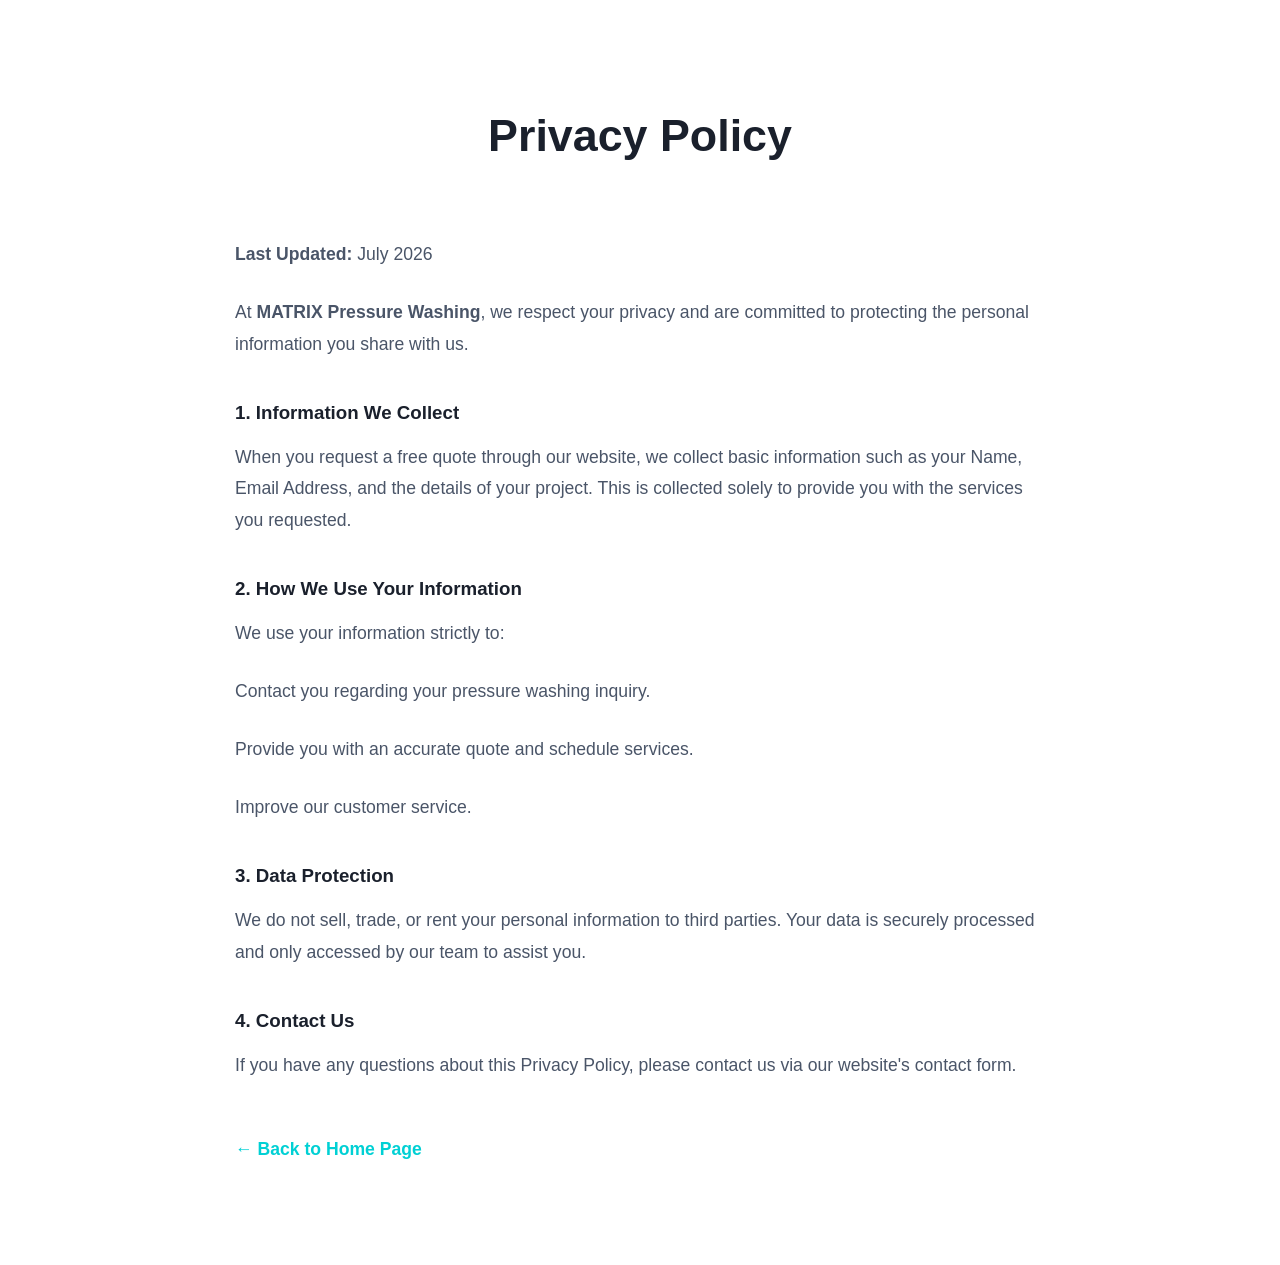
<file: privacy.html>
<!DOCTYPE html>
<html lang="en">
<head>
    <meta charset="UTF-8">
    <meta name="viewport" content="width=device-width, initial-scale=1.0">
    <title>Privacy Policy | MATRIX Pressure Washing</title>
    
    <link rel="stylesheet" href="css/styles.css">
    <link rel="icon" type="image/png" href="images/favicon.png">
</head>
<body>
    <div class="privacy-policy-container">
        <h1>Privacy Policy</h1>
        <p><strong>Last Updated:</strong> July 2026</p>

        <p>At <strong>MATRIX Pressure Washing</strong>, we respect your privacy and are committed to protecting the personal information you share with us.</p>

        <h3>1. Information We Collect</h3>
        <p>When you request a free quote through our website, we collect basic information such as your Name, Email Address, and the details of your project. This is collected solely to provide you with the services you requested.</p>

        <h3>2. How We Use Your Information</h3>
        <p>We use your information strictly to:</p>
        <ul>
            <li>Contact you regarding your pressure washing inquiry.</li>
            <li>Provide you with an accurate quote and schedule services.</li>
            <li>Improve our customer service.</li>
        </ul>

        <h3>3. Data Protection</h3>
        <p>We do not sell, trade, or rent your personal information to third parties. Your data is securely processed and only accessed by our team to assist you.</p>

        <h3>4. Contact Us</h3>
        <p>If you have any questions about this Privacy Policy, please contact us via our website's contact form.</p>

        <br>
        <p><a href="index.html">← Back to Home Page</a></p>
    </div>
</body>
</html>
</file>
<file: css/styles.css>
/* ==========================================================================
   MATRIX Pressure Washing — Design System & Styles
   Gallery Wall: crisp white UI + high-contrast logo showcase
   Mobile-first, production-ready landing page
   ========================================================================== */

/* --- CSS Custom Properties --- */
:root {
  /* Brand — Electric Aqua (water spray) */
  --color-primary: #00cce5;
  --color-primary-dark: #00a3b8;
  --color-primary-light: #e0fbff;
  --color-primary-glow: rgba(0, 204, 229, 0.25);

  /* Micro-interaction accents (logo neon — use sparingly) */
  --color-accent-neon-purple: #b026ff;
  --color-accent-neon-green: #00e676;
  --color-accent-purple-glow: rgba(176, 38, 255, 0.12);
  --color-accent-green-glow: rgba(0, 230, 118, 0.1);

  /* Surfaces — bright & hygienic */
  --color-white: #ffffff;
  --color-off-white: #f8fafc;
  --color-chrome: #f1f5f9;
  --color-slate-50: #f8fafc;
  --color-slate-100: #e2e8f0;
  --color-slate-200: #cbd5e1;
  --color-slate-400: #94a3b8;
  --color-slate-500: #64748b;
  --color-slate-600: #475569;
  --color-slate-700: #334155;
  --color-text: #1e293b;
  --color-text-muted: #64748b;
  --color-success: #16a34a;
  --color-error: #dc2626;

  /* Typography */
  --font-family: 'Inter', -apple-system, BlinkMacSystemFont, 'Segoe UI', Roboto, sans-serif;
  --font-size-xs: 0.75rem;
  --font-size-sm: 0.875rem;
  --font-size-base: 1rem;
  --font-size-lg: 1.125rem;
  --font-size-xl: 1.25rem;
  --font-size-2xl: 1.5rem;
  --font-size-3xl: 1.875rem;
  --font-size-4xl: 2.25rem;
  --font-size-5xl: 3rem;

  /* Spacing */
  --space-xs: 0.25rem;
  --space-sm: 0.5rem;
  --space-md: 1rem;
  --space-lg: 1.5rem;
  --space-xl: 2rem;
  --space-2xl: 3rem;
  --space-3xl: 4rem;
  --space-4xl: 6rem;

  /* Layout */
  --container-max: 72rem;
  --header-height: 4.75rem;
  --header-height-desktop: 7.25rem;
  --radius-sm: 0.25rem;
  --radius-md: 0.375rem;
  --radius-lg: 0.5rem;
  --radius-xl: 0.75rem;
  --radius-2xl: 1rem;

  /* Effects — light, airy separation */
  --shadow-sm: 0 1px 2px rgba(30, 41, 59, 0.04);
  --shadow-md: 0 2px 8px rgba(30, 41, 59, 0.06);
  --shadow-lg: 0 8px 24px rgba(30, 41, 59, 0.07);
  --shadow-xl: 0 16px 40px rgba(30, 41, 59, 0.08);
  --shadow-card: 0 1px 3px rgba(30, 41, 59, 0.04), 0 1px 2px rgba(30, 41, 59, 0.03);
  --transition-fast: 150ms ease;
  --transition-base: 250ms ease;
}

/* --- Reset & Base --- */
*,
*::before,
*::after {
  box-sizing: border-box;
  margin: 0;
  padding: 0;
}

html {
  scroll-behavior: smooth;
  scroll-padding-top: var(--header-height);
}

body {
  font-family: var(--font-family);
  font-size: var(--font-size-base);
  line-height: 1.6;
  color: var(--color-text);
  background-color: var(--color-white);
  -webkit-font-smoothing: antialiased;
  -moz-osx-font-smoothing: grayscale;
}

img {
  max-width: 100%;
  height: auto;
  display: block;
}

a {
  color: inherit;
  text-decoration: none;
}

ul {
  list-style: none;
}

address {
  font-style: normal;
}

button {
  font-family: inherit;
  cursor: pointer;
  border: none;
  background: none;
}

fieldset {
  border: none;
}

/* --- Utilities --- */
.container {
  width: 100%;
  max-width: var(--container-max);
  margin-inline: auto;
  padding-inline: var(--space-lg);
}

.section {
  padding-block: var(--space-3xl);
}

.section--alt {
  background-color: var(--color-chrome);
}

.section--white {
  background-color: var(--color-white);
}

.section__header {
  text-align: center;
  max-width: 36rem;
  margin-inline: auto;
  margin-bottom: var(--space-2xl);
}

.section__eyebrow {
  display: inline-block;
  font-size: var(--font-size-sm);
  font-weight: 600;
  text-transform: uppercase;
  letter-spacing: 0.05em;
  color: var(--color-primary);
  margin-bottom: var(--space-sm);
}

.section__title {
  font-size: var(--font-size-3xl);
  font-weight: 800;
  color: var(--color-text);
  line-height: 1.2;
  margin-bottom: var(--space-md);
}

.section__subtitle {
  font-size: var(--font-size-lg);
  color: var(--color-slate-500);
}

/* --- Buttons --- */
.btn {
  display: inline-flex;
  align-items: center;
  justify-content: center;
  gap: var(--space-sm);
  font-weight: 600;
  font-size: var(--font-size-base);
  line-height: 1;
  border-radius: var(--radius-md);
  padding: 0.75rem 1.5rem;
  transition: background-color var(--transition-fast),
              color var(--transition-fast),
              box-shadow var(--transition-fast),
              transform var(--transition-fast),
              border-color var(--transition-fast);
  white-space: nowrap;
}

.btn--primary {
  background-color: var(--color-primary);
  color: var(--color-text);
  font-weight: 700;
  box-shadow: var(--shadow-md), 0 0 0 0 var(--color-primary-glow);
}

.btn--primary:hover {
  background-color: var(--color-primary-dark);
  color: var(--color-white);
  box-shadow: var(--shadow-lg), 0 0 0 3px var(--color-primary-glow);
  transform: translateY(-1px);
}

.btn--primary:active {
  transform: translateY(0);
}

.btn--ghost {
  background-color: var(--color-white);
  color: var(--color-text);
  border: 1px solid var(--color-slate-200);
  box-shadow: var(--shadow-sm);
}

.btn--ghost:hover {
  background-color: var(--color-white);
  border-color: var(--color-accent-neon-purple);
  box-shadow: var(--shadow-md), 0 0 0 1px var(--color-accent-purple-glow);
  transform: translateY(-1px);
}

.btn--sm {
  font-size: var(--font-size-sm);
  padding: 0.5rem 1rem;
}

.btn--lg {
  font-size: var(--font-size-lg);
  padding: 1rem 2rem;
}

.btn--full {
  width: 100%;
}

/* --- Logo — dark/vibrant asset on clean white gallery wall --- */
.logo {
  display: inline-flex;
  align-items: center;
  flex-shrink: 0;
  line-height: 0;
}

.logo--brand {
  flex: 0 1 auto;
  min-width: 0;
  max-width: min(250px, calc(100vw - 6rem));
}

.logo__img {
  display: block;
  height: auto;
  object-fit: contain;
}

.logo__img--header {
  width: 100%;
  height: auto;
  max-width: 320px;
  max-height: 5.5rem;
}

.logo--footer .logo__img {
  width: auto;
  max-width: 180px;
  max-height: 5.0rem;
}

/* --- Header --- */
.header {
  position: fixed;
  top: 0;
  left: 0;
  right: 0;
  z-index: 100;
  min-height: var(--header-height);
  background-color: rgba(255, 255, 255, 0.97);
  backdrop-filter: blur(16px);
  -webkit-backdrop-filter: blur(16px);
  border-bottom: 1px solid transparent;
  transition: border-color var(--transition-base), box-shadow var(--transition-base);
}

.header--scrolled {
  border-bottom-color: var(--color-slate-100);
  box-shadow: var(--shadow-sm);
}

.header__inner {
  display: flex;
  align-items: center;
  justify-content: space-between;
  min-height: var(--header-height);
  gap: var(--space-md);
  padding-block: var(--space-sm);
}

.nav {
  display: none;
  flex-shrink: 0;
  margin-left: auto;
}

.nav__list {
  display: flex;
  align-items: center;
  gap: var(--space-xl);
}

.nav__link {
  font-size: var(--font-size-sm);
  font-weight: 500;
  color: var(--color-text);
  transition: color var(--transition-fast);
}

.nav__link:hover {
  color: var(--color-primary-dark);
}

.header__cta {
  display: none;
  flex-shrink: 0;
}

.nav-toggle {
  display: flex;
  flex-direction: column;
  justify-content: center;
  gap: 5px;
  flex-shrink: 0;
  width: 2.5rem;
  height: 2.5rem;
  padding: var(--space-sm);
  border-radius: var(--radius-md);
  transition: background-color var(--transition-fast);
}

.nav-toggle:hover {
  background-color: var(--color-slate-50);
}

.nav-toggle__bar {
  display: block;
  width: 100%;
  height: 2px;
  background-color: var(--color-text);
  border-radius: 1px;
  transition: transform var(--transition-base), opacity var(--transition-base);
}

.nav-toggle[aria-expanded="true"] .nav-toggle__bar:nth-child(1) {
  transform: translateY(7px) rotate(45deg);
}

.nav-toggle[aria-expanded="true"] .nav-toggle__bar:nth-child(2) {
  opacity: 0;
}

.nav-toggle[aria-expanded="true"] .nav-toggle__bar:nth-child(3) {
  transform: translateY(-7px) rotate(-45deg);
}

.mobile-menu {
  position: fixed;
  top: var(--header-height);
  left: 0;
  right: 0;
  background-color: var(--color-white);
  border-bottom: 1px solid var(--color-slate-100);
  box-shadow: var(--shadow-lg);
  padding: var(--space-lg);
  z-index: 99;
}

.mobile-menu[hidden] {
  display: none;
}

.mobile-menu__list {
  display: flex;
  flex-direction: column;
  gap: var(--space-xs);
  margin-bottom: var(--space-lg);
}

.mobile-menu__link {
  display: block;
  padding: var(--space-md);
  font-weight: 500;
  color: var(--color-text);
  border-radius: var(--radius-md);
  transition: background-color var(--transition-fast), color var(--transition-fast);
}

.mobile-menu__link:hover {
  background-color: var(--color-primary-light);
  color: var(--color-primary-dark);
}

/* --- Hero Section --- */
.hero {
  position: relative;
  min-height: 100svh;
  display: flex;
  align-items: center;
  padding-top: var(--header-height);
  overflow: hidden;
}

.hero__bg {
  position: absolute;
  inset: 0;
  z-index: 0;
}

.hero__gradient {
  position: absolute;
  inset: 0;
  background: linear-gradient(
    180deg,
    var(--color-white) 0%,
    var(--color-off-white) 100%
  );
}

.hero__pattern {
  position: absolute;
  inset: 0;
  opacity: 0.35;
  background-image: radial-gradient(var(--color-slate-100) 1px, transparent 1px);
  background-size: 32px 32px;
}

.hero__inner {
  position: relative;
  z-index: 1;
  display: grid;
  padding-block: var(--space-2xl);
}

.hero__content {
  max-width: 36rem;
}

.hero__badge {
  display: inline-flex;
  align-items: center;
  gap: var(--space-sm);
  font-size: var(--font-size-sm);
  font-weight: 600;
  color: var(--color-primary-dark);
  background-color: var(--color-primary-light);
  border: 1px solid rgba(0, 204, 229, 0.2);
  padding: 0.375rem 0.875rem;
  border-radius: 999px;
  margin-bottom: var(--space-lg);
}

.hero__title {
  font-size: var(--font-size-4xl);
  font-weight: 800;
  color: var(--color-text);
  line-height: 1.1;
  letter-spacing: -0.02em;
  margin-bottom: var(--space-lg);
}

.hero__subtitle {
  font-size: var(--font-size-lg);
  color: var(--color-text-muted);
  line-height: 1.7;
  margin-bottom: var(--space-xl);
}

.hero__actions {
  display: flex;
  flex-direction: column;
  gap: var(--space-md);
  margin-bottom: var(--space-xl);
}

.hero__trust {
  display: flex;
  flex-direction: column;
  gap: var(--space-sm);
}

.hero__trust-item {
  display: flex;
  align-items: center;
  gap: var(--space-sm);
  font-size: var(--font-size-sm);
  font-weight: 500;
  color: var(--color-slate-600);
}

.hero__trust-icon {
  flex-shrink: 0;
  color: var(--color-primary);
}

/* Hero Visual — Before/After Cards */
.hero__visual {
  position: relative;
  display: grid;
  grid-template-columns: 1fr 1fr;
  gap: var(--space-md);
  max-width: 28rem;
  margin-inline: auto;
}

.hero__card {
  position: relative;
  border-radius: var(--radius-lg);
  overflow: hidden;
  box-shadow: var(--shadow-lg);
  border: 1px solid var(--color-slate-100);
  transition: transform var(--transition-base), box-shadow var(--transition-base);
}

.hero__card--after {
  transform: translateY(0);
}

.hero__card:hover {
  transform: translateY(-4px);
  box-shadow: var(--shadow-xl), 0 0 0 1px var(--color-accent-green-glow);
}

.hero__card-label {
  position: absolute;
  top: var(--space-sm);
  left: var(--space-sm);
  z-index: 2;
  font-size: var(--font-size-xs);
  font-weight: 700;
  text-transform: uppercase;
  letter-spacing: 0.05em;
  color: var(--color-white);
  background-color: rgba(30, 41, 59, 0.75);
  padding: 0.25rem 0.5rem;
  border-radius: var(--radius-sm);
}

.hero__card-label--after {
  background-color: var(--color-primary);
  color: var(--color-text);
}

.hero__card-image {
  aspect-ratio: 3 / 4;
  background-size: cover;
  background-position: center;
}

.hero__card-image--before {
  background: linear-gradient(160deg, #8b9aab 0%, #6b7d8f 30%, #4a5568 60%, #374151 100%);
}

.hero__card-image--after {
  background: linear-gradient(160deg, #b8f4ff 0%, #67e8f9 35%, #22d3ee 70%, #00cce5 100%);
}

.hero__stat {
  position: absolute;
  bottom: -0.5rem;
  left: 50%;
  transform: translateX(-50%);
  display: flex;
  flex-direction: column;
  align-items: center;
  background-color: var(--color-white);
  padding: var(--space-md) var(--space-lg);
  border-radius: var(--radius-lg);
  box-shadow: var(--shadow-lg);
  border: 1px solid var(--color-slate-100);
  z-index: 3;
}

.hero__stat-number {
  font-size: var(--font-size-2xl);
  font-weight: 800;
  color: var(--color-primary);
  line-height: 1;
}

.hero__stat-label {
  font-size: var(--font-size-xs);
  font-weight: 500;
  color: var(--color-slate-500);
  margin-top: 0.125rem;
}

/* --- Services Section --- */
.services__grid {
  display: grid;
  gap: var(--space-lg);
}

.service-card {
  background-color: var(--color-white);
  border: 1px solid var(--color-slate-100);
  border-radius: var(--radius-lg);
  padding: var(--space-xl);
  box-shadow: var(--shadow-card);
  transition: border-color var(--transition-base),
              box-shadow var(--transition-base),
              transform var(--transition-base);
}

.service-card:hover {
  border-color: rgba(0, 204, 229, 0.35);
  box-shadow: var(--shadow-lg), 0 0 0 1px var(--color-accent-purple-glow);
  transform: translateY(-3px);
}

.service-card__icon {
  display: flex;
  align-items: center;
  justify-content: center;
  width: 3.5rem;
  height: 3.5rem;
  background-color: var(--color-primary-light);
  color: var(--color-primary);
  border-radius: var(--radius-lg);
  margin-bottom: var(--space-lg);
  transition: background-color var(--transition-base), color var(--transition-base);
}

.service-card:hover .service-card__icon {
  background-color: var(--color-primary);
  color: var(--color-white);
}

.service-card__title {
  font-size: var(--font-size-xl);
  font-weight: 700;
  color: var(--color-text);
  margin-bottom: var(--space-sm);
}

.service-card__desc {
  font-size: var(--font-size-sm);
  color: var(--color-slate-500);
  line-height: 1.7;
  margin-bottom: var(--space-lg);
}

.service-card__link {
  font-size: var(--font-size-sm);
  font-weight: 600;
  color: var(--color-primary);
  transition: color var(--transition-fast);
}

.service-card__link:hover {
  color: var(--color-primary-dark);
  text-shadow: 0 0 20px var(--color-accent-purple-glow);
}

/* --- Gallery Section --- */
.gallery__grid {
  display: grid;
  gap: var(--space-lg);
}

.gallery__item {
  margin: 0;
}

.gallery__compare {
  display: flex;
  gap: 10px; /* İki resim arasına çok ince bir boşluk bırakır */
  width: 100%;
}

.gallery__item:hover .gallery__compare {
  box-shadow: var(--shadow-xl);
  transform: translateY(-2px);
}

.gallery__half {
  flex: 1; /* Kutuları %50 %50 eşit böler */
  position: relative; /* Before/After etiketlerinin yerinde durması için şart */
}

.gallery__half img {
  width: 100%;
  height: auto; /* Yüksekliği otomatik ayarlar, ASLA KIRPMAZ */
  display: block;
}

/* Before / After Etiketlerinin Tasarımı */
.gallery__half::after {
  content: var(--label);
  position: absolute;
  top: 15px;
  left: 15px;
  background-color: rgba(30, 41, 59, 0.85); /* Koyu arka plan */
  color: #ffffff;
  padding: 5px 10px;
  font-size: 12px;
  font-weight: bold;
  border-radius: 4px;
  letter-spacing: 0.05em;
  text-transform: uppercase;
  z-index: 10;
}

/* "After" Etiketi İçin Özel Renk */
.gallery__half--after::after {
  background-color: #00bcd4; /* Temanın turkuaz rengi */
  color: #ffffff;
}

.gallery__caption {
  text-align: center;
  font-size: var(--font-size-sm);
  font-weight: 500;
  color: var(--color-slate-600);
  margin-top: var(--space-md);
}

.gallery__cta {
  text-align: center;
  margin-top: var(--space-2xl);
}

/* --- Quote Form Section --- */
.quote__layout {
  display: grid;
  gap: var(--space-2xl);
}

.quote__desc {
  font-size: var(--font-size-lg);
  color: var(--color-slate-500);
  margin-bottom: var(--space-lg);
}

.quote__benefits {
  display: flex;
  flex-direction: column;
  gap: var(--space-sm);
}

.quote__benefits li {
  display: flex;
  align-items: center;
  gap: var(--space-sm);
  font-size: var(--font-size-sm);
  font-weight: 500;
  color: var(--color-text);
}

.quote__benefits li::before {
  content: '';
  flex-shrink: 0;
  width: 1.25rem;
  height: 1.25rem;
  background-color: var(--color-primary-light);
  border-radius: 50%;
  background-image: url("data:image/svg+xml,%3Csvg xmlns='http://www.w3.org/2000/svg' viewBox='0 0 24 24' fill='none' stroke='%2300a3b8' stroke-width='3' stroke-linecap='round' stroke-linejoin='round'%3E%3Cpath d='M5 13l4 4L19 7'/%3E%3C/svg%3E");
  background-size: 0.75rem;
  background-repeat: no-repeat;
  background-position: center;
}

.quote-form {
  background-color: var(--color-white);
  border: 1px solid var(--color-slate-100);
  border-radius: var(--radius-xl);
  padding: var(--space-xl);
  box-shadow: var(--shadow-lg);
}

.form-group {
  margin-bottom: var(--space-lg);
}

.form-row {
  display: grid;
  gap: var(--space-lg);
}

.form-label {
  display: block;
  font-size: var(--font-size-sm);
  font-weight: 600;
  color: var(--color-text);
  margin-bottom: var(--space-sm);
}

.form-input {
  width: 100%;
  font-family: inherit;
  font-size: var(--font-size-base);
  color: var(--color-text);
  background-color: var(--color-white);
  border: 1px solid var(--color-slate-200);
  border-radius: var(--radius-md);
  padding: 0.75rem 1rem;
  transition: border-color var(--transition-fast), box-shadow var(--transition-fast), background-color var(--transition-fast);
}

.form-input::placeholder {
  color: var(--color-slate-400);
}

.form-input:focus {
  outline: none;
  border-color: var(--color-primary);
  background-color: var(--color-white);
  box-shadow: 0 0 0 3px var(--color-primary-glow);
}

.form-input--error {
  border-color: var(--color-error);
}

.form-input--error:focus {
  box-shadow: 0 0 0 3px rgba(220, 38, 38, 0.12);
}

.form-error {
  display: block;
  font-size: var(--font-size-xs);
  color: var(--color-error);
  margin-top: var(--space-xs);
  min-height: 1rem;
}

.checkbox-group {
  display: grid;
  gap: var(--space-sm);
}

.checkbox {
  display: flex;
  align-items: center;
  gap: var(--space-md);
  padding: 0.625rem 0.875rem;
  border: 1px solid var(--color-slate-200);
  border-radius: var(--radius-md);
  cursor: pointer;
  background-color: var(--color-white);
  transition: border-color var(--transition-fast), background-color var(--transition-fast), box-shadow var(--transition-fast);
}

.checkbox:hover {
  border-color: var(--color-accent-neon-purple);
  background-color: var(--color-white);
  box-shadow: 0 0 0 1px var(--color-accent-purple-glow);
}

.checkbox input {
  position: absolute;
  opacity: 0;
  width: 0;
  height: 0;
}

.checkbox__box {
  flex-shrink: 0;
  width: 1.25rem;
  height: 1.25rem;
  border: 2px solid var(--color-slate-200);
  border-radius: var(--radius-sm);
  transition: border-color var(--transition-fast), background-color var(--transition-fast);
  position: relative;
}

.checkbox input:checked + .checkbox__box {
  background-color: var(--color-primary);
  border-color: var(--color-primary);
}

.checkbox input:checked + .checkbox__box::after {
  content: '';
  position: absolute;
  top: 2px;
  left: 5px;
  width: 5px;
  height: 9px;
  border: solid var(--color-white);
  border-width: 0 2px 2px 0;
  transform: rotate(45deg);
}

.checkbox input:focus-visible + .checkbox__box {
  box-shadow: 0 0 0 3px var(--color-primary-glow);
}

.checkbox__label {
  font-size: var(--font-size-sm);
  font-weight: 500;
  color: var(--color-text);
}

.quote-form__note {
  text-align: center;
  font-size: var(--font-size-xs);
  color: var(--color-slate-400);
  margin-top: var(--space-md);
}

.quote-form__success {
  text-align: center;
  background-color: var(--color-white);
  border: 1px solid var(--color-slate-100);
  border-radius: var(--radius-2xl);
  padding: var(--space-2xl);
  box-shadow: var(--shadow-lg);
}

.quote-form__success-icon {
  display: inline-flex;
  color: var(--color-success);
  margin-bottom: var(--space-lg);
}

.quote-form__success-title {
  font-size: var(--font-size-2xl);
  font-weight: 700;
  color: var(--color-text);
  margin-bottom: var(--space-sm);
}

.quote-form__success-text {
  color: var(--color-text-muted);
}

/* --- Footer — light chrome band (gallery wall continues) --- */
.footer {
  background-color: var(--color-chrome);
  color: var(--color-text-muted);
  padding-block: var(--space-3xl) var(--space-xl);
  border-top: 1px solid var(--color-slate-100);
}

.footer__grid {
  display: grid;
  gap: var(--space-2xl);
  margin-bottom: var(--space-2xl);
}

.footer__brand {
  display: flex;
  flex-direction: column;
  gap: var(--space-md);
}

.footer__tagline {
  font-size: var(--font-size-sm);
  color: var(--color-text-muted);
}

.footer__heading {
  font-size: var(--font-size-sm);
  font-weight: 700;
  text-transform: uppercase;
  letter-spacing: 0.05em;
  color: var(--color-text);
  margin-bottom: var(--space-md);
}

.footer__address p,
.footer__hours li,
.footer__links li {
  font-size: var(--font-size-sm);
  margin-bottom: var(--space-sm);
}

.footer__address a,
.footer__links a {
  color: var(--color-text-muted);
  transition: color var(--transition-fast);
}

.footer__address a:hover,
.footer__links a:hover {
  color: var(--color-primary-dark);
}

.footer__hours li {
  display: flex;
  justify-content: space-between;
  gap: var(--space-lg);
}

.footer__bottom {
  padding-top: var(--space-xl);
  border-top: 1px solid var(--color-slate-200);
  text-align: center;
  font-size: var(--font-size-sm);
  color: var(--color-slate-500);
}

/* ==========================================================================
   Responsive Breakpoints — Mobile First
   ========================================================================== */

/* Small tablets & large phones */
@media (min-width: 480px) {
  .hero__actions {
    flex-direction: row;
    flex-wrap: wrap;
  }

  .hero__trust {
    flex-direction: row;
    flex-wrap: wrap;
    gap: var(--space-lg);
  }

  .form-row {
    grid-template-columns: 1fr 1fr;
  }
}

/* Tablets */
@media (min-width: 640px) {
  .services__grid {
    grid-template-columns: repeat(2, 1fr);
  }

  .gallery__grid {
    grid-template-columns: repeat(2, 1fr);
  }
}

/* Desktop navigation */
@media (min-width: 768px) {
  .nav {
    display: block;
  }

  .header__cta {
    display: inline-flex;
  }

  .nav-toggle {
    display: none;
  }

  .mobile-menu {
    display: none !important;
  }

  .hero__title {
    font-size: var(--font-size-5xl);
  }

  .quote__layout {
    grid-template-columns: 1fr 1.1fr;
    align-items: start;
  }

  .footer__grid {
    grid-template-columns: 1.5fr 1fr 1fr 1fr;
  }
}

/* Large desktop */
@media (min-width: 1024px) {
  .section {
    padding-block: var(--space-4xl);
  }

  .hero__inner {
    grid-template-columns: 1fr 1fr;
    align-items: center;
    gap: var(--space-3xl);
    padding-block: var(--space-3xl);
  }

  .hero__visual {
    max-width: none;
    margin-inline: 0;
  }

  .hero__content {
    max-width: none;
  }

  .services__grid {
    grid-template-columns: repeat(4, 1fr);
  }

  .section__title {
    font-size: var(--font-size-4xl);
  }
  /* Hero Bölümündeki Fotoğrafların Görünmezlik/Kırpılma Çözümü */
.hero__card-image {
  background-size: contain !important; /* Kırpılmayı ve aşırı zoom yemeyi engeller, fotoğrafı sığdırır */
  background-position: center !important; /* Fotoğrafı kutunun tam merkezine hizalar */
  background-repeat: no-repeat !important; /* Yan yana tekrar etmesini yasaklar */
  background-color: #f1f5f9 !important; /* Kutu ile fotoğraf oranının uyuşmadığı boşluklara açık gri renk atar */
}
/* Kutuların sabit boyutlarını ezip, resmin şeklini almasını sağlar */
.hero__card {
  height: auto !important;
  aspect-ratio: auto !important;
  padding: 0 !important; /* Temadan gelen iç boşlukları (gri alanları) sıfırlar */
  overflow: hidden; /* Resmin köşelerinin kutu dışına taşmasını engeller */
}

/* Kutuya tam oturan yeni resimlerimiz */
.hero__real-img {
  display: block;
  width: 100%;
  height: auto;
  border-radius: inherit; /* Kutunun kavisli köşelerine uyum sağlar */
}
/* --- GİZLİLİK POLİTİKASI SAYFASI --- */

.privacy-policy-container {
  max-width: 850px; 
  margin: 100px auto; 
  padding: 0 20px; 
  background-color: transparent; 
  box-shadow: none; 
  border: none; 
  font-family: inherit; 
}

.privacy-policy-container h1,
.privacy-policy-container h2,
.privacy-policy-container h3 {
  color: #1a202c; 
  font-weight: 700;
  margin-top: 2em; 
  margin-bottom: 0.75em;
}

.privacy-policy-container h1 {
  font-size: 2.8rem;
  text-align: center; 
  margin-bottom: 1.5em;
}

.privacy-policy-container p,
.privacy-policy-container li {
  color: #4a5568; 
  line-height: 1.8; 
  font-size: 1.1rem;
  margin-bottom: 1.5em;
}

.privacy-policy-container a {
  color: #00d0d4; 
  text-decoration: none;
  font-weight: 600;
}

.privacy-policy-container a:hover {
  text-decoration: underline; 
}
}
</file>
